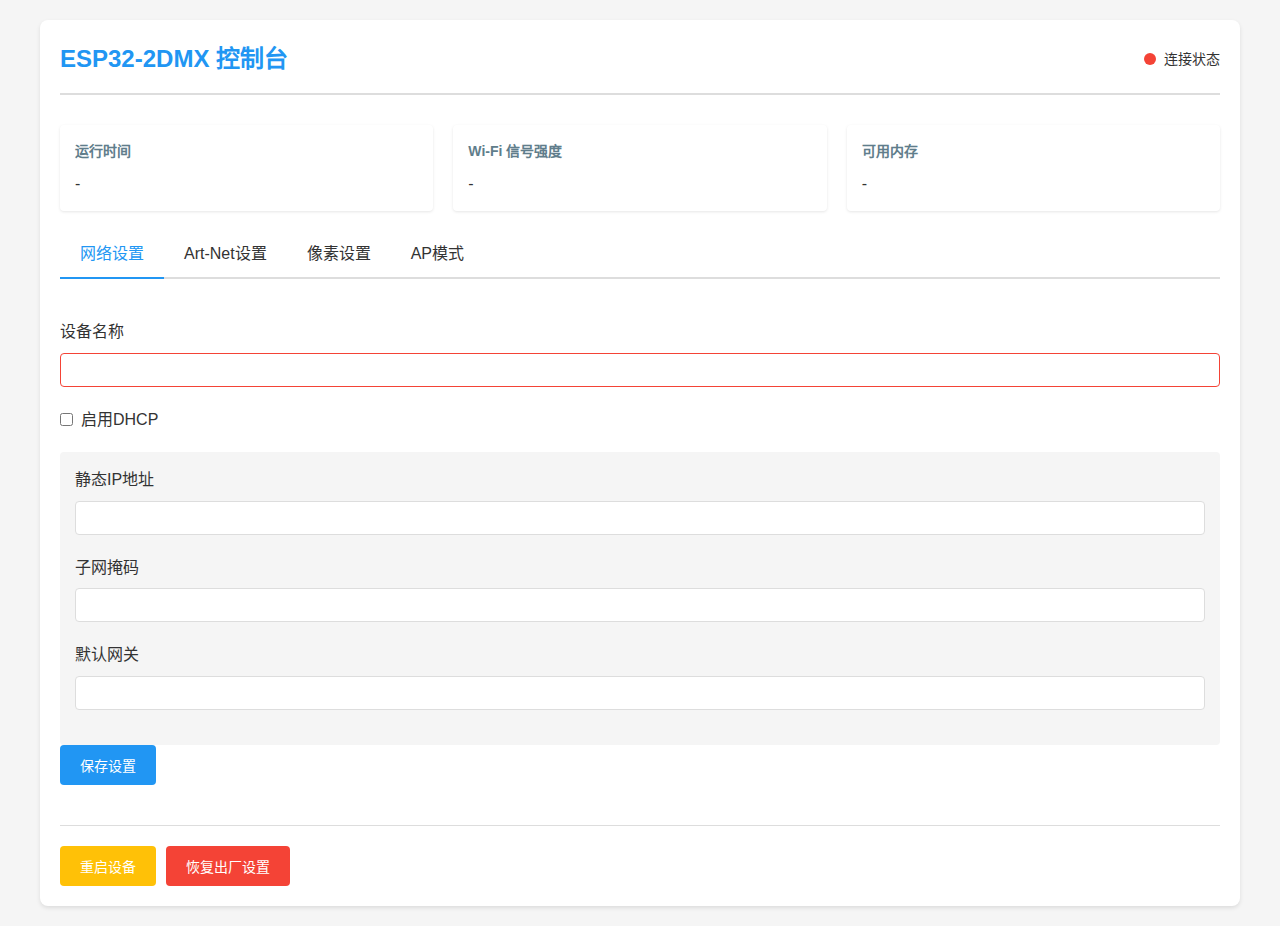
<file: ESP32-2DMX-V2/data/web/index.html>
<!DOCTYPE html>
<html lang="zh-CN">
<head>
    <meta charset="UTF-8">
    <meta name="viewport" content="width=device-width, initial-scale=1.0">
    <title>ESP32-2DMX 控制台</title>
    <link rel="stylesheet" href="style.css">
</head>
<body>
    <div class="container">
        <!-- 页头 -->
        <header class="header">
            <h1>ESP32-2DMX 控制台</h1>
            <div class="connection-status">
                <span id="connection-status" class="status-indicator"></span>
                <span>连接状态</span>
            </div>
        </header>

        <!-- 状态面板 -->
        <div class="status-panel">
            <div class="status-item">
                <h3>运行时间</h3>
                <p id="uptime">-</p>
            </div>
            <div class="status-item">
                <h3>Wi-Fi 信号强度</h3>
                <p id="wifi-strength">-</p>
            </div>
            <div class="status-item">
                <h3>可用内存</h3>
                <p id="memory-usage">-</p>
            </div>
        </div>

        <!-- 标签页导航 -->
        <ul class="tab-nav">
            <li data-tab="network" class="active">网络设置</li>
            <li data-tab="artnet">Art-Net设置</li>
            <li data-tab="pixel">像素设置</li>
            <li data-tab="ap">AP模式</li>
        </ul>

        <!-- 标签页内容 -->
        <!-- 网络设置 -->
        <div id="network" class="tab-content active">
            <form id="network-form" class="config-form">
                <div class="form-group">
                    <label for="device-name">设备名称</label>
                    <input type="text" id="device-name" name="deviceName" required>
                </div>

                <div class="form-group">
                    <label class="checkbox-label">
                        <input type="checkbox" id="dhcp-enabled" name="dhcpEnabled">
                        启用DHCP
                    </label>
                </div>

                <div id="static-ip-settings">
                    <div class="form-group">
                        <label for="static-ip">静态IP地址</label>
                        <input type="text" id="static-ip" name="staticIP" pattern="^(\d{1,3}\.){3}\d{1,3}$">
                    </div>

                    <div class="form-group">
                        <label for="static-mask">子网掩码</label>
                        <input type="text" id="static-mask" name="staticMask" pattern="^(\d{1,3}\.){3}\d{1,3}$">
                    </div>

                    <div class="form-group">
                        <label for="static-gateway">默认网关</label>
                        <input type="text" id="static-gateway" name="staticGateway" pattern="^(\d{1,3}\.){3}\d{1,3}$">
                    </div>
                </div>

                <button type="submit" class="btn primary">保存设置</button>
            </form>
        </div>

        <!-- Art-Net设置 -->
        <div id="artnet" class="tab-content">
            <form id="artnet-form" class="config-form">
                <div class="form-group">
                    <label for="artnet-net">Net</label>
                    <input type="number" id="artnet-net" name="artnetNet" min="0" max="127" required>
                </div>

                <div class="form-group">
                    <label for="artnet-subnet">Subnet</label>
                    <input type="number" id="artnet-subnet" name="artnetSubnet" min="0" max="15" required>
                </div>

                <div class="form-group">
                    <label for="artnet-universe">Universe</label>
                    <input type="number" id="artnet-universe" name="artnetUniverse" min="0" max="15" required>
                </div>

                <div class="form-group">
                    <label for="dmx-start-address">DMX起始地址</label>
                    <input type="number" id="dmx-start-address" name="dmxStartAddress" min="1" max="512" required>
                </div>

                <button type="submit" class="btn primary">保存设置</button>
            </form>
        </div>

        <!-- 像素设置 -->
        <div id="pixel" class="tab-content">
            <form id="pixel-form" class="config-form">
                <div class="form-group">
                    <label class="checkbox-label">
                        <input type="checkbox" id="pixel-enabled" name="pixelEnabled">
                        启用像素控制
                    </label>
                </div>

                <div class="form-group">
                    <label for="pixel-count">像素数量</label>
                    <input type="number" id="pixel-count" name="pixelCount" min="1" max="170" required>
                </div>

                <div class="form-group">
                    <label for="pixel-type">像素类型</label>
                    <select id="pixel-type" name="pixelType">
                        <option value="0">WS2811</option>
                        <option value="1">WS2812</option>
                        <option value="2">WS2812B</option>
                        <option value="3">SK6812</option>
                    </select>
                </div>

                <div class="pixel-test-container">
                    <label for="pixel-test">测试模式</label>
                    <select id="pixel-test" name="pixelTest">
                        <option value="0">关闭</option>
                        <option value="1">彩虹</option>
                        <option value="2">跑马灯</option>
                        <option value="3">闪烁</option>
                    </select>
                </div>

                <button type="submit" class="btn primary">保存设置</button>
            </form>
        </div>

        <!-- AP模式设置 -->
        <div id="ap" class="tab-content">
            <form id="ap-form" class="config-form">
                <div class="form-group">
                    <label for="ap-ssid">AP名称</label>
                    <input type="text" id="ap-ssid" name="ssid" required minlength="1" maxlength="32">
                    <span class="help-text">1-32个字符</span>
                </div>

                <div class="form-group">
                    <label for="ap-password">密码</label>
                    <input type="password" id="ap-password" name="password" required minlength="8" maxlength="63">
                    <span class="help-text">8-63个字符</span>
                </div>

                <div class="form-group">
                    <label class="checkbox-label">
                        <input type="checkbox" id="ap-enabled" name="enabled">
                        启用AP模式
                    </label>
                </div>

                <div class="ap-status" id="ap-status" style="display: none;">
                    <p>状态: <span id="ap-status-text">-</span></p>
                    <p>IP地址: <span id="ap-ip">-</span></p>
                    <p>已连接设备数: <span id="ap-stations">0</span></p>
                </div>

                <button type="submit" class="btn primary">保存设置</button>
            </form>
        </div>

        <!-- 系统控制 -->
        <div class="system-controls">
            <button id="reboot-btn" class="btn warning">重启设备</button>
            <button id="factory-reset-btn" class="btn danger">恢复出厂设置</button>
        </div>
    </div>

    <!-- Toast提示 -->
    <div id="toast" class="toast"></div>

    <!-- JavaScript -->
    <script src="script.js"></script>
</body>
</html>
</file>
<file: ESP32-2DMX-V2/data/web/style.css>
/* 全局样式 */
:root {
    --primary-color: #2196F3;
    --secondary-color: #607D8B;
    --success-color: #4CAF50;
    --warning-color: #FFC107;
    --error-color: #F44336;
    --text-color: #333;
    --border-color: #ddd;
    --background-color: #f5f5f5;
}

* {
    margin: 0;
    padding: 0;
    box-sizing: border-box;
}

body {
    font-family: -apple-system, BlinkMacSystemFont, "Segoe UI", Roboto, "Helvetica Neue", Arial, sans-serif;
    line-height: 1.6;
    color: var(--text-color);
    background-color: var(--background-color);
    padding: 20px;
}

/* 容器样式 */
.container {
    max-width: 1200px;
    margin: 0 auto;
    background: #fff;
    border-radius: 8px;
    box-shadow: 0 2px 4px rgba(0, 0, 0, 0.1);
    padding: 20px;
}

/* 标题样式 */
.header {
    display: flex;
    justify-content: space-between;
    align-items: center;
    margin-bottom: 30px;
    padding-bottom: 15px;
    border-bottom: 2px solid var(--border-color);
}

.header h1 {
    font-size: 24px;
    color: var(--primary-color);
}

/* 状态指示器 */
.status-indicator {
    display: inline-block;
    width: 12px;
    height: 12px;
    border-radius: 50%;
    margin-right: 8px;
}

.connection-status {
    display: flex;
    align-items: center;
    font-size: 14px;
}

.connected {
    background-color: var(--success-color);
}

.disconnected {
    background-color: var(--error-color);
}

/* 标签页导航 */
.tab-nav {
    display: flex;
    list-style: none;
    border-bottom: 2px solid var(--border-color);
    margin-bottom: 20px;
}

.tab-nav li {
    padding: 10px 20px;
    cursor: pointer;
    border-bottom: 2px solid transparent;
    margin-bottom: -2px;
    transition: all 0.3s ease;
}

.tab-nav li:hover {
    color: var(--primary-color);
}

.tab-nav li.active {
    color: var(--primary-color);
    border-bottom-color: var(--primary-color);
}

/* 标签页内容 */
.tab-content {
    display: none;
    padding: 20px 0;
}

.tab-content.active {
    display: block;
}

/* 表单样式 */
.form-group {
    margin-bottom: 20px;
}

label {
    display: block;
    margin-bottom: 8px;
    font-weight: 500;
}

input[type="text"],
input[type="number"],
input[type="password"],
select {
    width: 100%;
    padding: 8px 12px;
    border: 1px solid var(--border-color);
    border-radius: 4px;
    font-size: 14px;
}

input[type="text"]:focus,
input[type="number"]:focus,
input[type="password"]:focus,
select:focus {
    outline: none;
    border-color: var(--primary-color);
    box-shadow: 0 0 0 2px rgba(33, 150, 243, 0.1);
}

/* 复选框样式 */
.checkbox-label {
    display: flex;
    align-items: center;
    cursor: pointer;
}

.checkbox-label input[type="checkbox"] {
    margin-right: 8px;
}

/* 按钮样式 */
.btn {
    padding: 10px 20px;
    border: none;
    border-radius: 4px;
    font-size: 14px;
    cursor: pointer;
    transition: all 0.3s ease;
}

.btn.primary {
    background-color: var(--primary-color);
    color: white;
}

.btn.warning {
    background-color: var(--warning-color);
    color: white;
}

.btn.danger {
    background-color: var(--error-color);
    color: white;
}

.btn:hover {
    opacity: 0.9;
}

.btn:disabled {
    opacity: 0.5;
    cursor: not-allowed;
}

/* 系统控制按钮 */
.system-controls {
    display: flex;
    gap: 10px;
    margin-top: 20px;
    padding-top: 20px;
    border-top: 1px solid var(--border-color);
}

/* AP模式相关样式 */
.ap-status {
    background-color: var(--background-color);
    padding: 15px;
    border-radius: 4px;
    margin-top: 15px;
}

.ap-status p {
    margin: 8px 0;
    display: flex;
    justify-content: space-between;
}

.ap-status span {
    font-weight: 500;
}

/* 状态面板 */
.status-panel {
    display: grid;
    grid-template-columns: repeat(auto-fit, minmax(200px, 1fr));
    gap: 20px;
    margin-bottom: 20px;
}

.status-item {
    background: white;
    padding: 15px;
    border-radius: 4px;
    box-shadow: 0 1px 3px rgba(0, 0, 0, 0.1);
}

.status-item h3 {
    font-size: 14px;
    color: var(--secondary-color);
    margin-bottom: 8px;
}

.status-item p {
    font-size: 16px;
    font-weight: 500;
}

/* 提示框样式 */
.toast {
    position: fixed;
    bottom: 20px;
    right: 20px;
    padding: 12px 24px;
    border-radius: 4px;
    color: white;
    font-size: 14px;
    opacity: 0;
    transition: opacity 0.3s ease;
    z-index: 1000;
}

.toast.show {
    opacity: 1;
}

.toast.success {
    background-color: var(--success-color);
}

.toast.error {
    background-color: var(--error-color);
}

.toast.info {
    background-color: var(--primary-color);
}

/* 静态IP设置面板 */
#static-ip-settings {
    margin-top: 15px;
    padding: 15px;
    background-color: var(--background-color);
    border-radius: 4px;
}

/* 响应式布局 */
@media (max-width: 768px) {
    .container {
        padding: 15px;
    }

    .tab-nav {
        flex-wrap: wrap;
    }

    .tab-nav li {
        padding: 8px 15px;
    }

    .status-panel {
        grid-template-columns: 1fr;
    }

    .system-controls {
        flex-direction: column;
    }

    .btn {
        width: 100%;
    }
}

/* 输入验证样式 */
input:invalid {
    border-color: var(--error-color);
}

input:invalid + .error-message {
    color: var(--error-color);
    font-size: 12px;
    margin-top: 4px;
}

/* 加载动画 */
.loading {
    position: relative;
}

.loading::after {
    content: '';
    position: absolute;
    top: 0;
    left: 0;
    right: 0;
    bottom: 0;
    background: rgba(255, 255, 255, 0.8);
    display: flex;
    justify-content: center;
    align-items: center;
}

/* 像素测试模式选择器 */
.pixel-test-container {
    margin-top: 20px;
}

.pixel-test-container select {
    margin-bottom: 10px;
}

/* 帮助提示 */
.help-text {
    font-size: 12px;
    color: var(--secondary-color);
    margin-top: 4px;
}

/* 分割线 */
.divider {
    height: 1px;
    background-color: var(--border-color);
    margin: 20px 0;
}

/* 网格布局 */
.grid {
    display: grid;
    grid-template-columns: repeat(auto-fit, minmax(250px, 1fr));
    gap: 20px;
}
</file>
